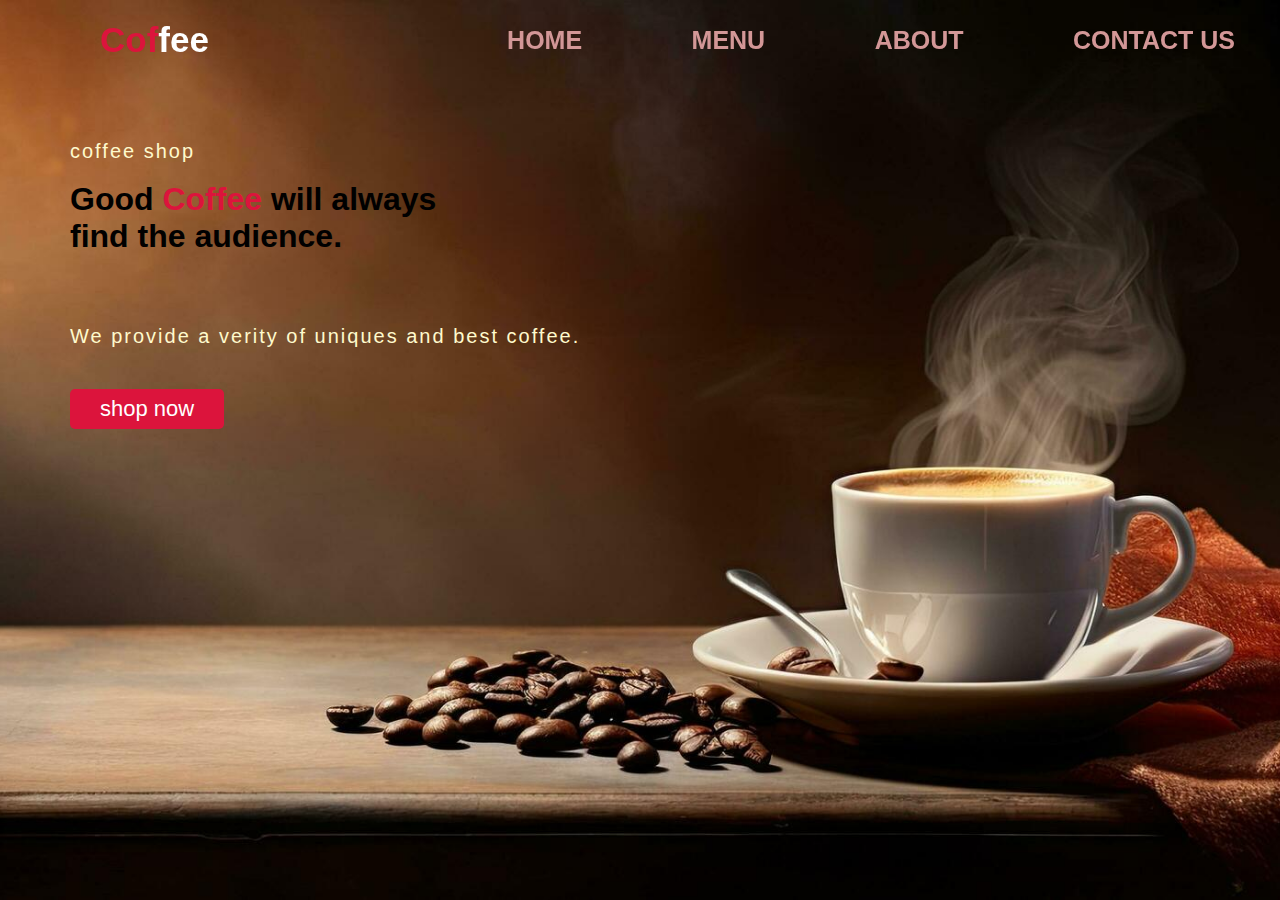
<file: index.html>
<!DOCTYPE html>
<html lang="en">
<head>
    <meta charset="UTF-8">
    <meta name="viewport" content="width=device-width, initial-scale=1.0">
    <title>coffee Website</title>
    <link rel="stylesheet" href="coffee.css">
    <link rel="stylesheet" href="https://fonts.googleapis.com/css2?family=Material+Symbols+Outlined:opsz,wght,FILL,GRAD@20..48,100..700,0..1,-50..200" />
</head>
<body>
    
    <nav>
        <input type="checkbox" id="check">
        <label for="check" class="checkbtn"><span class="material-symbols-outlined" id="menu">
            menu
            </span></label>
        
            <label class="logo">
                <span style="color: crimson;font-size: 35px; font-weight: 900;">Cof</span><span  style="color: white;font-size: 35px; font-weight: 900;">fee</span></label>
        <ul>
        <li><a href="index.html"  class="active">Home</a></li>
        
        <li><a href="product.html" >Menu</a></li>
        <li><a href="about.html" >About</a></li>
        <li><a href="contact3.html">Contact Us</a></li>
        
        </ul>
        
    </nav>

    <div class="home" >
        <p>coffee shop</p>
        <br>
    <h1 class="title-1"> Good <span> Coffee </span> will always <br>  find the audience.</h1>
    <p>We provide a verity of uniques and best coffee.</p>
    <br>
    <br>

    <button type="button">shop now</button>
    </div>


</body>
</html>



<!-- <nav >
    <div class="nav-bar" >
        <input type="checkbox" id="check">
        <label for="check" class="checkbtn"><span class="material-symbols-outlined" id="menu">
            menu
            </span></label>
    <h1  class="title">cof<span>fee</span></h1>
    
    <ul >
        <li><a href="coffee.html">Home</a></li>
        <li><a href="product.html">Menu</a></li>
        
        <li><a href="contact.html">contact</a></li>
        <li><a href="about.html">about </a></li>
    </ul>
   </div>
    </nav> -->
</file>
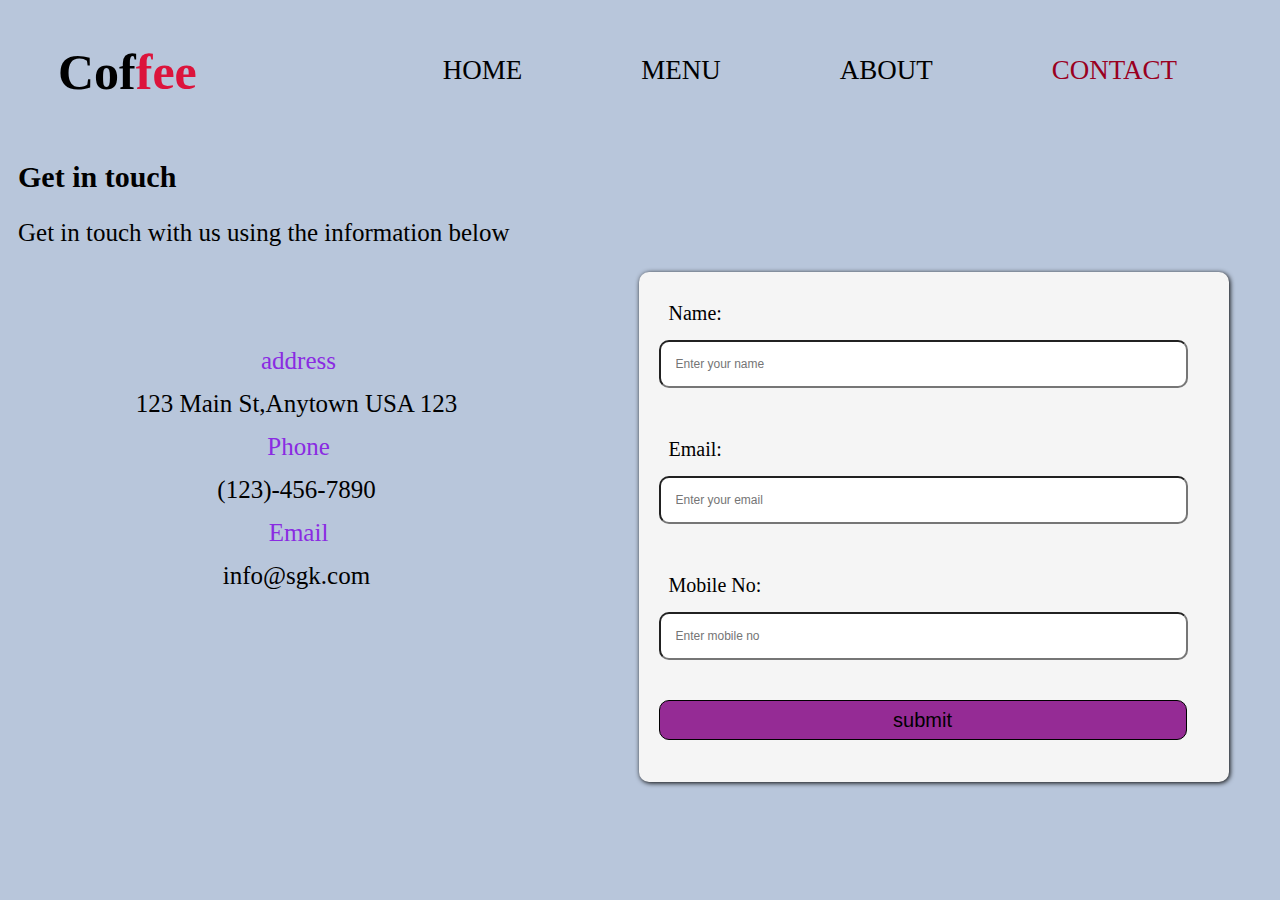
<file: contact3.html>
<!DOCTYPE html>
<html lang="en">
<head>
    <meta charset="UTF-8">
    <meta name="viewport" content="width=device-width, initial-scale=1.0">
    <title>coffee</title>
    <link rel="stylesheet" href="https://cdnjs.cloudflare.com/ajax/libs/font-awesome/6.6.0/css/all.min.css" integrity="sha512-Kc323vGBEqzTmouAECnVceyQqyqdsSiqLQISBL29aUW4U/M7pSPA/gEUZQqv1cwx4OnYxTxve5UMg5GT6L4JJg==" crossorigin="anonymous" referrerpolicy="no-referrer" />
    <link rel="stylesheet" href="https://fonts.googleapis.com/css2?family=Material+Symbols+Outlined:opsz,wght,FILL,GRAD@20..48,100..700,0..1,-50..200" />
    <style>
        body{
            background-color: #b8c6db;
        }
        
       /* .material-symbols-outlined{
            font-size:xxx-large;
        }*/
            p{
                margin-right: 20px;
                font-size: 25px;
                color:black;
               }
            .s{
                text-align: center;
                color: blueviolet;
            }
        .a{
            margin:50px;
           
            width:400px;
            height: 300px;
        
          
        }
        .g{
            
            text-align: center;
            line-height: 0.5rem;
        }
       
        .fom{
            margin-bottom:50%;
            margin:0 auto;
            justify-content: center;
          color:white;
          width:550px;
          background-color:whitesmoke;
          padding:20px;
          border-radius: 10px;
          height: 470px;
          box-shadow: 1px 1px 5px black;



        }
        input[type=text],input[type=email],input[type=number]{
         display:block;
         width:90%;
         padding:15px;
         margin-bottom: 40px;
        border-radius: 10px;
        font-size: 12px;
        align-items: center;
    

        }
        input[type=button]{
            width:96%;
            line-height: 1.1;
            height: 40px;
            border-radius: 10px;
            color:black;
            background-color: rgb(149, 43, 149);
            font-size: 20px;
            margin: auto;
            border: 1px solid black;

        }
        label{/*margin:10px;
            line-height: 2px;*/
            margin-bottom: 5px;
            display: block;
            padding:10px;
            color: black;
            font-size: 20px;
        }
        .cont{
            display: flex;
         /*   margin-top:20px;*/
            justify-content: space-around;
        /*    background-color: #b8c6db;*/
        }
        i{
            color:black;
            margin:2px;
        }
        h2{
            
            font-size: 30px;
            margin-left: 10px;
        }
        p{
            margin-left: 10px;
        }
       input[type=button]:hover{
            /* color:white; */
            /* background-color: palevioletred; */
            cursor: pointer;
            background-color:rgb(147, 20, 147) ;
        }
        h3{
            margin:3px auto;
            text-align: center;
            font-size: 25px;
        }

        .container{
    height: 100vh;
    width: 100%;
    /* background:url("shj.jpg"); */
    background-position: center;
    background-size: cover;
    font-family:Arial, Helvetica, sans-serif;
}
.nav-bar{
    display: flex;
    align-items: center;
    justify-content: space-between;
    padding: 1px 50px 1px 50px;
    position: sticky;
    top: 0;
    background-color: #b8c6db;
}
.nav-bar .title{
    color:black;
    font-size:50px;
    font-weight: 600;
    cursor:pointer;

}
span{
    color:crimson;
}
.nav-bar ul li{
    list-style: none;
    display: inline;
}
.nav-bar ul li a{
    text-decoration: none;
    color:crimson;
    font-size: 30px;
    margin-left: 25px;
    font-weight: 600;
    transition: .4s ease;

}
.nav-bar ul li a:hover{
    color: crimson;
    padding:5px 10px;
    border: 2px solid white;
}

.nav-bar  ul{

float: right;
/* margin-right: 20px; */
margin-left: 10px;
}
.nav-bar ul li{
display: inline-block;
line-height: 80px;
margin: 0 40px;
}

.nav-bar ul li a{
color: black;
font-size: 27px;
text-transform: uppercase;
padding: 7px  5px;
border-radius: 3px;
border: none;
font-weight: 500;
}

#menus{
color:rgb(154, 0, 31);
}

.checkbtn{
font-size: 30px;
color: azure;
float: right;
line-height: 80px;
margin-right: 40px;
cursor: pointer;
display: none;
}
#check{
display: none;

}

@media(max-width:952px){
label.logo{
    font-size: 30px;
    padding-left: 50px;
    
}
.nav-bar ul li a{
    font-size: 16px;
}

}

@media(max-width:1173px){
.checkbtn{
    display: block;
    
}
.nav-bar ul{
    position: fixed;
    width: 100%;
    height: 60vh;
    background-color: rgba(180, 130, 130, 0.978);
    opacity: 0.97;
   
    /* background: #2c3e50; */
    left:-150% ;
    text-align: center;
    transition: all .5s;
    margin-top:7rem;
    
}
.nav-bar ul li{
    display: block;
    margin: 50px 0;
    line-height: 30px;

}
.nav-bar ul li a{
    font-size: 20px;
}
a:hover,a.active{
    background: none;
    /* color: #0082e6; */
    border: 1px solid yellowgreen;

}
.nav-bar #check:checked ~ ul{
    left:-10px;
    top: 0;

    
}


.s, .g{
    display: none;
}


.fom{
    width: 400px;
    margin-bottom:50%;
    margin-left: -50%; 
    padding: 10px;
   

   
     
    
}
}
@media(max-width:700px){
    .fom{
        margin-left: -15%;
      
    }

}
@media(max-width:520px){
    form{
        padding: 2px;
        margin: 0;
    }
    .fom{
        margin-left: -20%;
        width: 300px;
        
    }

}
@media(max-width:500px){
   .nav-bar .title{
        font-size:32px;
        margin-left:5px;
       
    }
    
    
     
    
    
}

  

    </style>
</head>
<body>
    
    <div class="nav-bar">
        <input type="checkbox" id="check">
            <label for="check" class="checkbtn"><span class="material-symbols-outlined" id="menu">
                menu
                </span></label>

        <h1  class="title">Cof<span>fee</span></h1>
        
        <ul >
            <li><a href="index.html">Home</a></li>
            <li><a href="product.html">Menu</a></li>
            <li><a href="about.html">about </a></li>
            <li><a href="contact3.html" id="menus">contact</a></li>
           
        </ul>
    </div> 
       <h2>Get in touch</h2>
       <p> Get in touch with us using the information below</p>
       <div class="cont">
       <div class="a">
       <p class="s"> <i class="fa-solid fa-location-dot"></i> address</p>
       <p class="g">123 Main St,Anytown USA 123</p>
       <p class="s"> <i class="fa-solid fa-phone"></i> Phone</p>
       <p class="g"> (123)-456-7890</p>
       <p class="s"><i class="fa-regular fa-envelope"></i> Email</p>
       <p class="g">  info@sgk.com</p>
   
    </div>
    <form>
        
     <div class="fom">
        <label>Name: </label>
        <input type="text" placeholder="Enter your name">
         <label>Email: </label>
            <input type="email" placeholder="Enter your email">
         <label>Mobile No: </label>
         <input type="number"placeholder="Enter mobile no">
         <input type="button" value="submit">
        </div>
    </form>
    </div>
</body>
</html>
</file>
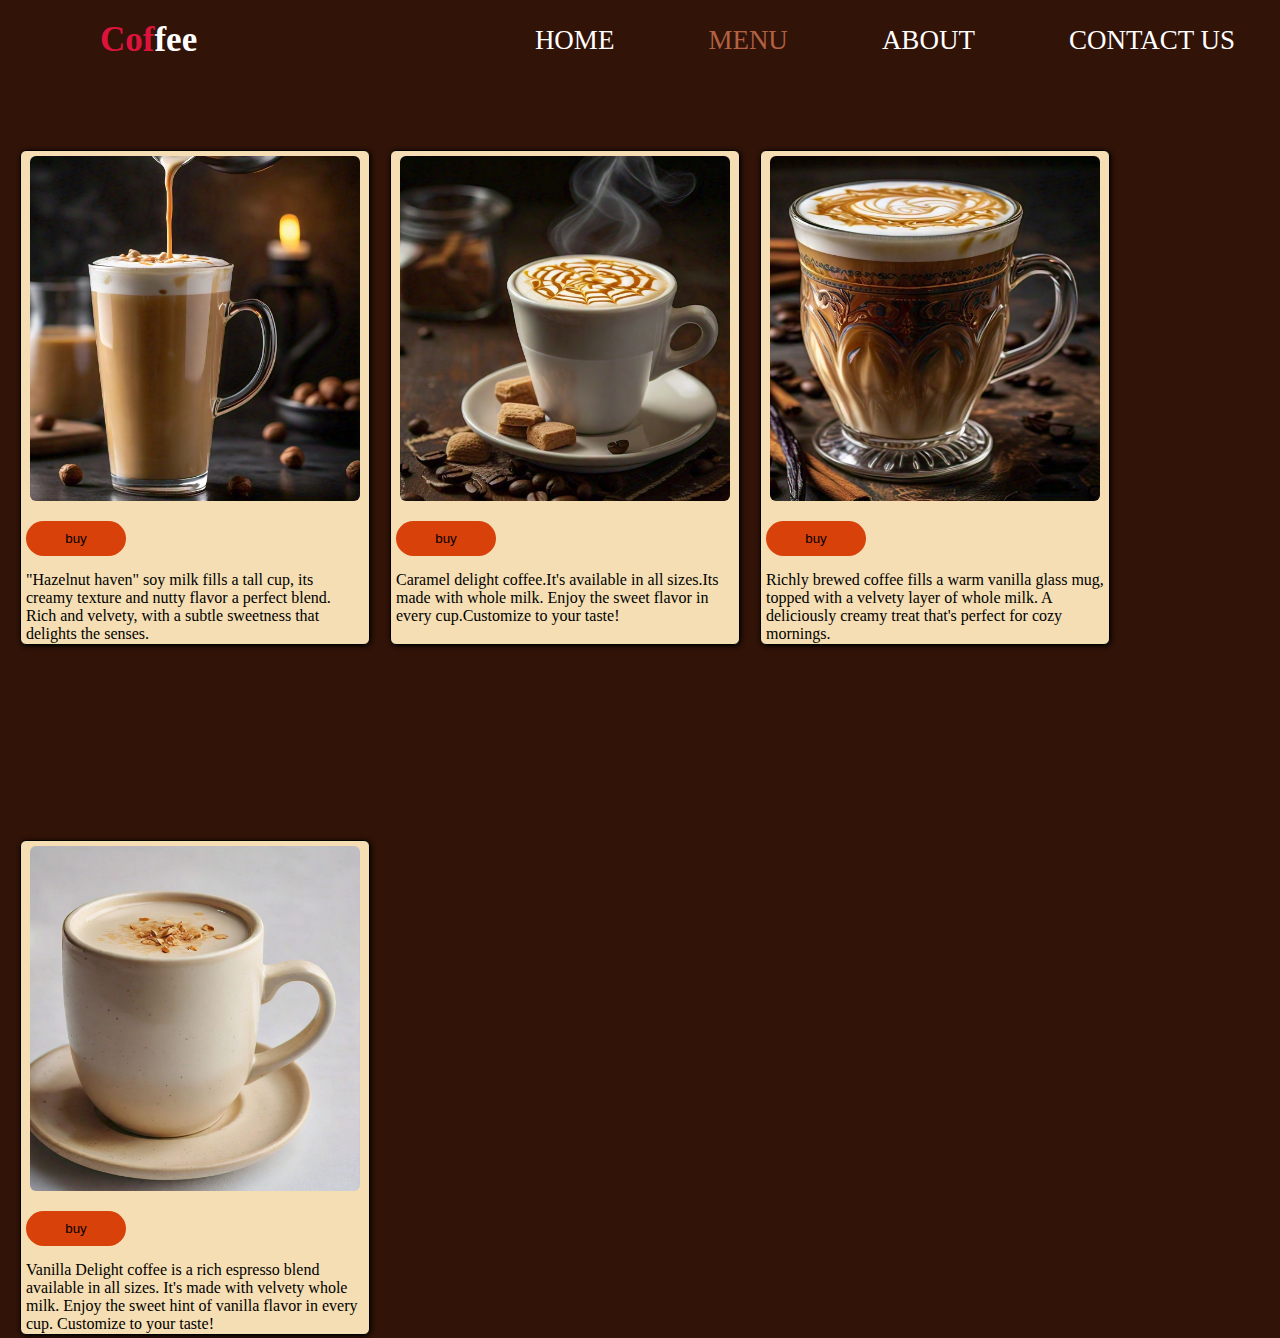
<file: product.html>
<!DOCTYPE html>
<html lang="en">
<head>
    <meta charset="UTF-8">
    <meta name="viewport" content="width=device-width, initial-scale=1.0">
    <title>Document</title>
    <link rel="stylesheet" href="product1.css">
    <link rel="stylesheet" href="https://fonts.googleapis.com/css2?family=Material+Symbols+Outlined:opsz,wght,FILL,GRAD@20..48,100..700,0..1,-50..200" />
</head>
<body>
    <!-- <div class="container"> -->
        <!-- <div class="nav-bar">
            <h1  class="title">cof<span>fee</span></h1>
        
            <ul class="menu">
             <li><a href="coffee.html">Home</a></li>
             <li><a href="product.html" id="menus">Menu</a></li>
            
             <li><a href="contact.html">contact</a></li>
                <li><a href="about.html">about </a></li>
             </ul>
        </div> -->
        <nav>
            <input type="checkbox" id="check">
            <label for="check" class="checkbtn"><span class="material-symbols-outlined" id="menu">
                menu
                </span></label>
            
            <label class="logo">
                <span style="color: crimson; font-weight: 900;">Cof</span><span  style="color: white; font-weight: 900;">fee</span></label>
            <ul>
            <li><a href="index.html"  class="active">Home</a></li>
            
            <li><a href="product.html" id="menus" >Menu</a></li>
            <li><a href="about.html" >About</a></li>
            <li><a href="contact3.html">Contact Us</a></li>
            
            </ul>
            
        </nav>
        <section id="adopt">
                <div class="cof">
                        
                    <div class="dogin">
                        <div class="cofimg">
                            <img src="cf1.jpg" alt="logo" id="imgs">
                            
                        </div>
                        <div class="coffeebuy">
                            
                            <!-- <input type="button" class="btn" value="Info" id="inform" title="I'm Chintu. I'm 2 year old"> -->
                            <input type="button" class="btn" value="buy" id="buy">
                            <p id="para"> "Hazelnut haven" soy milk fills a tall cup, its creamy texture and nutty flavor a perfect blend. Rich and velvety, with a subtle sweetness that delights the senses. </p>
                        </div>
                    
                    </div>
                    <div class="dogin">
                        <div class="cofimg">
                            <img src="c2.jpg" alt="logo" id="imgs">
                            
                        </div>
                        <div class="coffeebuy">
                            
                            <!-- <input type="button" class="btn" value="Info" id="inform" title="I'm Chintu. I'm 2 year old"> -->
                            <input type="button" class="btn" value="buy" id="buy">
                            <p id="para">Caramel delight coffee.It's available in all sizes.Its made with whole milk. Enjoy the sweet flavor in every cup.Customize to your taste!</p>
                        </div>
        
                    </div>
                    <div class="dogin">
                        <div class="cofimg">
                            <img src="cf3.jpg" alt="logo" id="imgs">
                            
                        </div>
                        <div class="coffeebuy">
                            
                            <!-- <input type="button" class="btn" value="Info" id="inform" title="I'm Chintu. I'm 2 year old"> -->
                            <input type="button" class="btn" value="buy" id="buy">
                            <p id="para"> Richly brewed coffee fills a warm vanilla glass mug, topped with a velvety layer of whole milk. A deliciously creamy treat that's perfect for cozy mornings.</p>
                        </div>
        
                    </div>
                    <div class="dogin">
                        <div class="cofimg">
                            <img src="cf4.jpg" alt="logo" id="imgs">
                            
                        </div>
                        <div class="coffeebuy">
                            
                            <!-- <input type="button" class="btn" value="Info" id="inform" title="I'm Chintu. I'm 2 year old"> -->
                            <input type="button" class="btn" value="buy" id="buy">
                            <p id="para"> Vanilla Delight coffee is a rich espresso blend available in all sizes.  It's made
                                with velvety whole milk. Enjoy the sweet hint of vanilla flavor in every cup. Customize to your taste! </p>
                        </div>
        
                    </div>
                    
                </div>
               
        </section>
       
            

           
       
       



    <!-- </div> -->

</body>
</html>
</file>
<file: coffee.css>
*{
    margin:0;
  /*  padding:0;*/
    box-sizing: border-box;
}
body{
    height: 100vh;
    width: 100%;
    background:url("coff.jpg");
    background-position: center;
    background-size:cover;
    
    font-family:Arial, Helvetica, sans-serif;
}
nav{
    
    /* background-color:#870909; */
    background-color: transparent;
    height: 80px;
    width: 100%;  
    position:fixed;
    z-index: 15;
    
     
}
.material-symbols-outlined{
    font-size:xxx-large;
}

label.logo{
    color: antiquewhite;
    font-size: 35px;
    line-height: 80px;
    padding: 0 100px;
    font-weight: bold;

}

nav ul{

    float: right;
    /* margin-right: 20px; */
    margin-left: 10px;
}
nav ul li{
    display: inline-block;
    line-height: 80px;
    margin: 0 40px;
}

nav ul li a{
    color: rgb(211, 151, 151);
    font-size: 25px;
    text-transform: uppercase;
    padding: 7px  5px;
    border-radius: 3px;
    border: none;
}

nav ul li a:hover{
   
    color: white;
    border: 1px solid crimson;
    /* border-radius: 25px; */
    
 }

 .checkbtn{
    font-size: 30px;
    color: azure;
    float: right;
    line-height: 80px;
    margin-right: 40px;
    cursor: pointer;
    display: none;
 }
#check{
    display: none;

}

@media(max-width:952px){
    label.logo{
        font-size: 30px;
        padding-left: 50px;
        
    }
    nav ul li a{
        font-size: 16px;
    }

}

.nav-bar{
    display: flex;
    align-items: center;
    justify-content: space-between;
    padding: 30px 80px;
    top:0;
}
.nav-bar .title{
    color:black;
    font-size:60px;
    font-weight: 600;
    cursor:pointer;

}
/* .home p{
    position: absolute;
    margin-top: 90px;
    margin-left:50px;
    color:white;
    font-size: 20px;
    font-weight: 500;

} */
span{
    color:crimson;
}
ul li{
    list-style: none;
    display: inline;
    
}
ul li a{
    text-decoration: none;
    color: rgb(201, 160, 160);
    font-size: 30px;
    margin-left: 15px;
    margin-top: 2px;
    font-weight: 600;
    transition: .4s ease;

}
ul li a:hover{
    color: crimson;
    padding:5px 10px;
    border: 2px solid white;
}

@media(max-width:1173px){
    .checkbtn{
        display: block;
        
    }
    ul{
        position: fixed;
        width: 100%;
        height: 60vh;
        background-color: rgb(78, 7, 7);
        opacity: 0.97;
        /* background: #2c3e50; */
        left:-150% ;
        text-align: center;
        transition: all .5s;
        
    }
    nav ul li{
        display: block;
        margin: 50px 0;
        line-height: 30px;

    }
    nav ul li a{
        font-size: 20px;
    }
    a:hover,a.active{
        background: none;
        /* color: #0082e6; */
        border: 1px solid yellowgreen;

    }
    #check:checked ~ ul{
        left:-10px;
        
    }
    
}


.home{
    height:400px;
    padding:70px;
    position: relative;
  
}
.title-l{
    font-size: 56px;
    color: white;
    font-weight: 600;

}
.home p{
    color:lemonchiffon;
    font-size: 20px;
    padding-top: 10px;
    letter-spacing: 2px;
    margin-top: 60px;

}
.home button{
    margin-top:5px;
    height: 40px;
    color:white;
    font-size:22px;
    background:crimson;
    padding:5px 30px;
    cursor:pointer;
    border:none;
    border-radius: 5px;
    transition: .4s ease;
    
    
}
.home button:hover{
    background: none;
    border: 2px solid crimson;
}
</file>
<file: product1.css>
*{
    padding: 0;    
    margin: 0;
    text-decoration: none;
    list-style: none;
    box-sizing: border-box;
}
html{
    scroll-behavior: smooth;
}
body{
    background-color:#311308;
    /* display: flex;
    flex-wrap: wrap; */
}
nav{
    
    /* background-color:#870909; */
    background-color: #311308;
    height: 80px;
    width: 100%;  
    position:fixed;
    z-index: 15;
     
}

label.logo{
    color: antiquewhite;
    font-size: 35px;
    line-height: 80px;
    padding: 0 100px;
    font-weight: bold;

}

nav ul{

    float: right;
    /* margin-right: 20px; */
    margin-left: 10px;
}
nav ul li{
    display: inline-block;
    line-height: 80px;
    margin: 0 40px;
}

nav ul li a{
    color: white;
    font-size: 27px;
    text-transform: uppercase;
    padding: 7px  5px;
    border-radius: 3px;
    border: none;
    font-weight: 500;
}

#menus{
    color: #b36143;
}

 .checkbtn{
    font-size: 30px;
    color: azure;
    float: right;
    line-height: 80px;
    margin-right: 40px;
    cursor: pointer;
    display: none;
 }
#check{
    display: none;

}

@media(max-width:952px){
    label.logo{
        font-size: 30px;
        padding-left: 50px;
        
    }
    nav ul li a{
        font-size: 16px;
    }

}

@media(max-width:1173px){
    .checkbtn{
        display: block;
        
    }
    ul{
        position: fixed;
        width: 100%;
        height: 60vh;
        background-color: rgb(78, 7, 7);
        opacity: 0.97;
        /* background: #2c3e50; */
        left:-150% ;
        text-align: center;
        transition: all .5s;
        
    }
    nav ul li{
        display: block;
        margin: 50px 0;
        line-height: 30px;

    }
    nav ul li a{
        font-size: 20px;
    }
    a:hover,a.active{
        background: none;
        /* color: #0082e6; */
        border: 1px solid yellowgreen;

    }
    #check:checked ~ ul{
        left:-10px;
        
    }
    
}

#adopt{
    height:550px;
    width: 100%;
    z-index: 1;
    /* margin-bottom: 10px; */
     /* position: relative;  */
     background-color: #311308;
     padding-bottom: 50px;
     
}




  
.cof{
   
    /* top:0; */
    display: flex;
    flex-wrap: wrap;
    width: 100%;
    height: 100%;
} 

.dogin{
    
    display: flexbox;
    width:350px;
    height: 495px;
    border: 1px solid black;
    margin-left: 20px;
   margin-top: 150px;
   background-color: wheat;
   border-radius: 6px;
   margin-bottom: 45px;
   box-shadow: 1px 1px 5px black;
}
.cofimg{
    width:95%;
    height: 70%;
    display: flex;
    margin: auto;
    margin-top: 5px;

}
#imgs{
    width: 100%;
    height: 100%;
    border-radius: 6px;
}
.coffeebuy{
    display: flexbox;
  
}

.btn{

    width: 100px;
    height: 35px;
    border-radius: 35px;
    background-color: rgb(216, 65, 10);
    border: none;
    /* margin-left: 10px; */
    margin: 20px 0 10px 5px;


}
#para{
    padding: 5px;

}
#heading{
   color: rgb(29, 100, 54);
    display: flex;
    justify-content: center;
    margin-bottom: 60px;
    font-family: sans-serif;
    font-size: 45px;
    font-weight: 500;
    margin-top: 60px;
    text-decoration: underline solid rgb(216, 65, 10);
   
}
#aheading{
    color: black;
    display: flex;
    justify-content: center;
    margin-bottom: 60px;
    font-family: sans-serif;
    font-size: 45px;
    font-weight: 500;
    margin-top: 60px;
    text-decoration:underline solid  rgb(216, 65, 10);
    padding-top: 20px;
}
@media(max-width:388px){
    .dogin{
    
        display: flexbox;
        width:250px;
        height: 550px;
        border: 1px solid black;
        margin-left: 20px;
       margin-top: 20px;
       background-color: wheat;
       border-radius: 6px; 

       
    }
    #para{
        font-size: 12px;
    }

}


#home{
    display: flex;

}
.hcon{
    width: 50%;
    height: 700px;
    /* border: 1px solid white ; */
    display: flexbox;
    justify-content: center;
    align-content: center;
   
}
.himg{
    width:  50%;
    height: 700px;
    /* border: 1px solid white ; */
    
}
.hcon p{
    margin-left: 30px;
    font-family:sans-serif;
    line-height: 1.4;
    padding: 5px;
}
.hcon p:nth-child(1){
    font-size: 40px;
    font-weight: bold;
    color:rgba(246, 122, 20, 0.962) ;
}
.hcon p:nth-child(2){
    color: bisque;
    font-size:30px ;
    font-weight: bold;

}
.hcon p:nth-child(3){
    color: azure;
    font-size: 15px;
    margin-top: 10px;
}
.himg img{
    display: flex;
    margin: 90px auto;
    width: 50%;
    height: 60%;
  /* mix-blend-mode:multiply;
    mix-blend-mode:screen; */
 }

.abox{
    display: flex;
   
}

.acon{
    width: 50%;
    height: 650px;
    /* border: 1px solid black ; */
    display: flexbox;
    justify-content: center;
    align-content: center;
    background-color: white;
    
   
}
.aimg{
    width:50%;
    height: 650px;
    /* border: 1px solid  black ; */
    background-color: white;
   display: flex;
   justify-content: center;
   text-align: center;
}
.aimg img{
    width: 64%;
    height: 75%;
}
.acon p{

    display: flex;
    /* justify-content:center; */
    text-align:center;
   
    padding: 10px;
    font-family: sans-serif;
    font-weight: 200;
    font-size: 25px;
    line-height: 1.2;

 }

@media(max-width:720px){
    .acon p{
        font-size: 15px;
        font-weight: 100;
        line-height: 1.3;
       
    }
    .aimg{
       display: flex;
       justify-content: center;
       align-items: center;
    }
    .aimg img{
        height: 130px;
        width: 130px;
        
    }
}

 #why p:nth-child(1){
       
        text-align: center;
        font-family: sans-serif;
        font-size: 40px;
        font-weight: bold;
        color: rgb(216, 65, 10);
        text-decoration: underline solid wheat;

 }

 #why p:nth-child(2){
    padding: 90px 80px 0 80px;
    color: wheat;
    background-color: rgb(78, 7, 7);
    text-align: center;
    font-family: sans-serif;
    font-size: 30px;
    font-weight: 10px;
    line-height: 1.6;
   

 }

 @media(max-width:860px){
    #why p:nth-child(2){
        font-size:20px ;
        padding: 80px 60px 0 60px;
    }


}
@media(max-width:435px){
    #why p:nth-child(2){
        font-size:16px ;
        padding: 80px 60px 0 60px;
    }


}
@media(max-width:320px)
{
    #why p:nth-child(2){
        font-size: 13px;
        
       
        
    }
    span{
        font-size:28px;
    }
   

}
span{
    font-size: 35px;
    margin-left: 2px;
    margin: auto;
}
#menu{
    font-size: 33px;
    color: bisque;
}
@media(max-width:500px){
    span{
        font-size:28px;
    }
   
}
</file>
